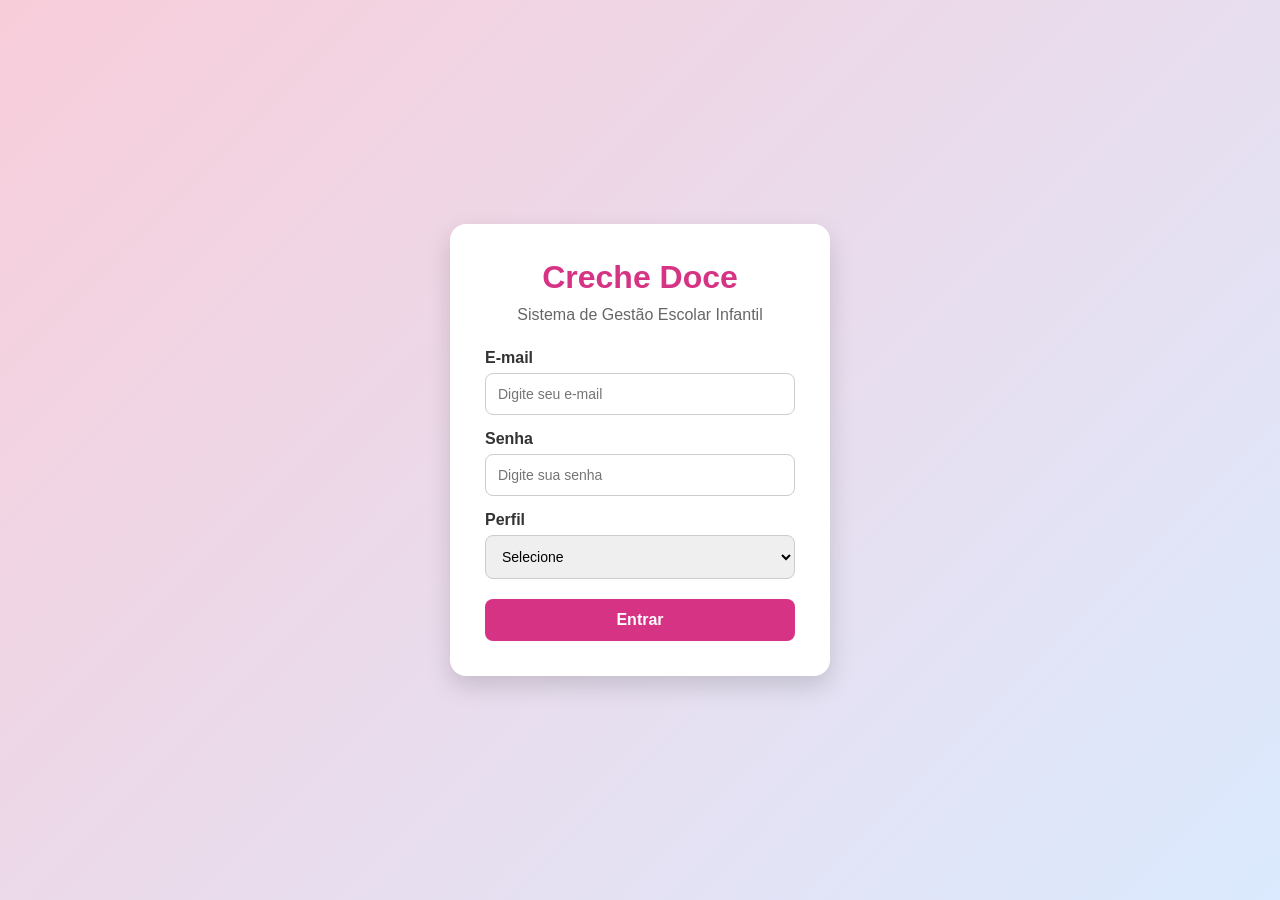
<file: index.html>
<!DOCTYPE html>
<html lang="pt-BR">
<head>
  <meta charset="UTF-8">
  <meta name="viewport" content="width=device-width, initial-scale=1.0">
  <title>Login - Creche Doce</title>

  <link rel="stylesheet" href="css/style.css">
</head>

<body class="login-page">

  <div class="login-container">

    <h1>Creche Doce</h1>
    <p>Sistema de Gestão Escolar Infantil</p>

    <form id="loginForm">

      <label for="email">E-mail</label>
      <input
        type="email"
        id="email"
        placeholder="Digite seu e-mail"
        required
      >

      <label for="senha">Senha</label>
      <input
        type="password"
        id="senha"
        placeholder="Digite sua senha"
        required
      >

      <label for="perfil">Perfil</label>
      <select id="perfil" required>
        <option value="">Selecione</option>
        <option value="diretora">Diretora</option>
        <option value="professora">Professora</option>
        <option value="administrativo">Administrativo</option>
      </select>

      <button type="submit">Entrar</button>

    </form>

  </div>

  <script src="js/index.js"></script>

</body>
</html>
</file>
<file: css/style.css>
* {
  margin: 0;
  padding: 0;
  box-sizing: border-box;
  font-family: Arial, Helvetica, sans-serif;
}

body {
  background-color: #f5f7fb;
  color: #333;
}

/* LOGIN */

.login-page {
  height: 100vh;
  display: flex;
  justify-content: center;
  align-items: center;
  background: linear-gradient(135deg, #f8cdda, #dbeafe);
}

.login-container {
  background-color: white;
  width: 380px;
  padding: 35px;
  border-radius: 16px;
  box-shadow: 0 10px 25px rgba(0,0,0,0.15);
  text-align: center;
  animation: fadeIn 0.4s ease;
}

.login-container h1 {
  color: #d63384;
  margin-bottom: 10px;
}

.login-container p {
  margin-bottom: 25px;
  color: #666;
}

.login-container form {
  text-align: left;
}

/* FORMULÁRIOS */

label {
  display: block;
  margin-top: 15px;
  margin-bottom: 6px;
  font-weight: bold;
}

input,
select,
textarea {
  width: 100%;
  padding: 12px;
  border: 1px solid #ccc;
  border-radius: 8px;
  outline: none;
  font-size: 14px;
  transition: 0.3s;
}

input:focus,
select:focus,
textarea:focus {
  border-color: #d63384;
  box-shadow: 0 0 8px rgba(214, 51, 132, 0.3);
}

textarea {
  min-height: 90px;
  resize: vertical;
}

button {
  margin-top: 20px;
  width: 100%;
  padding: 12px;
  border: none;
  border-radius: 8px;
  background-color: #d63384;
  color: white;
  font-size: 16px;
  cursor: pointer;
  transition: 0.3s;
  font-weight: bold;
}

button:hover {
  background-color: #b82a70;
  transform: translateY(-2px);
}

/* MENU */

.sidebar {
  width: 240px;
  height: 100vh;
  background-color: #d63384;
  color: white;
  position: fixed;
  left: 0;
  top: 0;
  padding: 25px 15px;
}

.sidebar h2 {
  text-align: center;
  margin-bottom: 30px;
}

.sidebar a {
  display: block;
  color: white;
  text-decoration: none;
  padding: 12px;
  margin-bottom: 8px;
  border-radius: 8px;
  transition: 0.3s;
}

.sidebar a:hover {
  background-color: rgba(255,255,255,0.2);
  padding-left: 18px;
}

/* CONTEÚDO */

.content {
  margin-left: 260px;
  padding: 35px;
}

.content h1 {
  color: #333;
  margin-bottom: 8px;
}

.content p {
  color: #666;
  margin-bottom: 20px;
}

/* CARDS */

.cards {
  display: grid;
  grid-template-columns: repeat(4, 1fr);
  gap: 20px;
  margin-top: 25px;
  margin-bottom: 30px;
}

.card {
  background-color: white;
  padding: 25px;
  border-radius: 14px;
  box-shadow: 0 5px 15px rgba(0,0,0,0.08);
  transition: 0.3s;
  animation: fadeIn 0.4s ease;
}

.card:hover {
  transform: translateY(-5px);
}

.card h3 {
  font-size: 16px;
  color: #555;
  margin-bottom: 15px;
}

.card p {
  font-size: 32px;
  font-weight: bold;
  color: #d63384;
}

/* CAIXAS */

.box {
  background-color: white;
  padding: 25px;
  border-radius: 14px;
  box-shadow: 0 5px 15px rgba(0,0,0,0.08);
  margin-top: 25px;
  animation: fadeIn 0.4s ease;
}

.box h2 {
  margin-bottom: 15px;
  color: #d63384;
}

.box ul {
  margin-left: 20px;
}

.box li {
  margin-bottom: 10px;
}

/* FORM BOX */

.form-box {
  background-color: white;
  padding: 25px;
  border-radius: 14px;
  box-shadow: 0 5px 15px rgba(0,0,0,0.08);
  max-width: 700px;
  animation: fadeIn 0.4s ease;
}

/* BUSCA */

.search-box {
  display: flex;
  gap: 10px;
  max-width: 700px;
}

.search-box input {
  flex: 1;
}

.search-box button {
  width: 150px;
  margin-top: 0;
}

/* USUÁRIO DASHBOARD */

.usuario-box {
  background-color: white;
  padding: 15px;
  border-radius: 12px;
  margin-bottom: 20px;
  box-shadow: 0 5px 15px rgba(0,0,0,0.08);
  animation: fadeIn 0.4s ease;
}

.usuario-box p {
  margin-bottom: 5px;
}

/* RESPONSIVO */

@media (max-width: 900px) {

  .sidebar {
    position: relative;
    width: 100%;
    height: auto;
  }

  .content {
    margin-left: 0;
  }

  .cards {
    grid-template-columns: repeat(2, 1fr);
  }

}

@media (max-width: 600px) {

  .cards {
    grid-template-columns: 1fr;
  }

  .login-container {
    width: 90%;
  }

  .search-box {
    flex-direction: column;
  }

  .search-box button {
    width: 100%;
  }

}

/* ANIMAÇÕES */

@keyframes fadeIn {

  from {
    opacity: 0;
    transform: translateY(10px);
  }

  to {
    opacity: 1;
    transform: translateY(0);
  }

}
</file>
